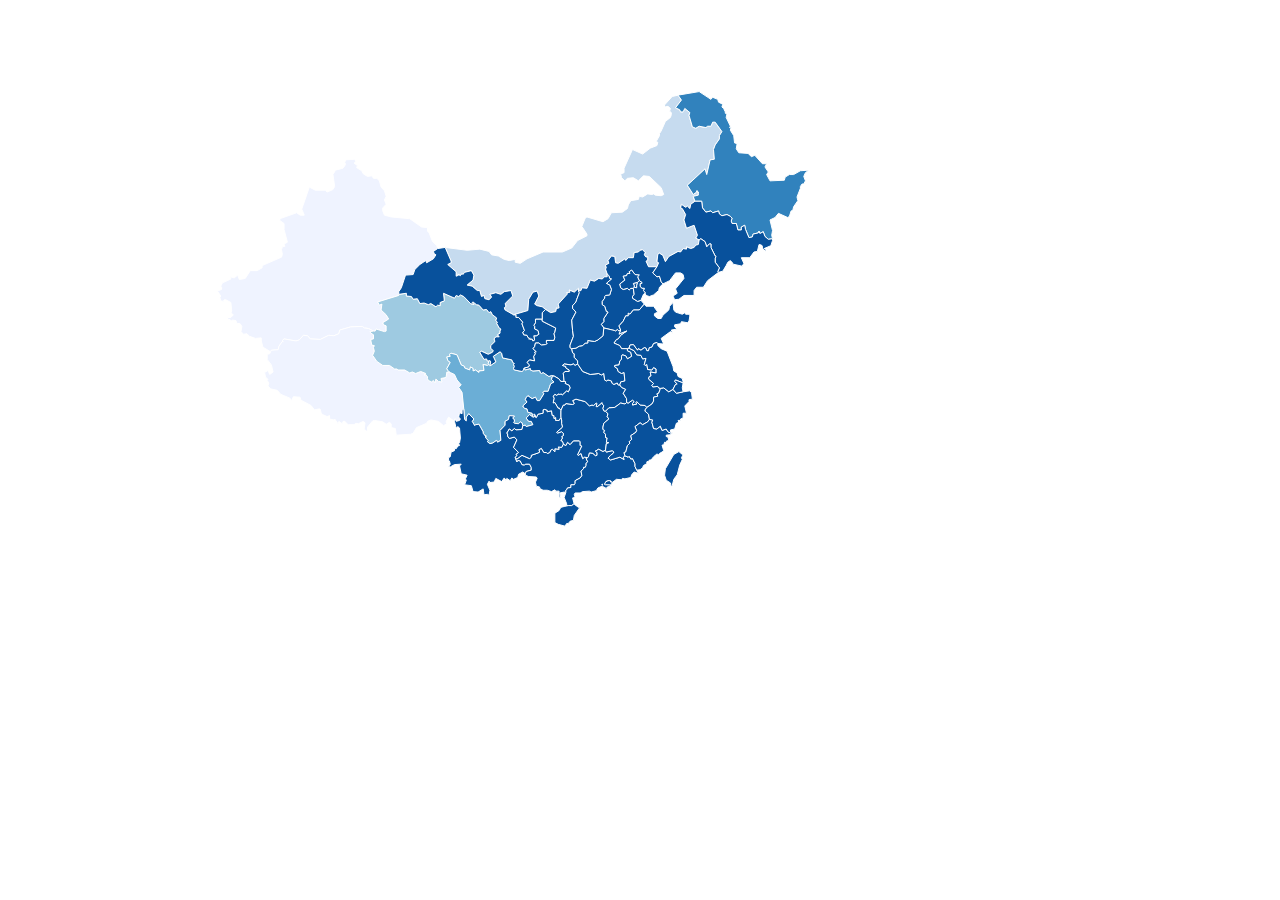
<file: huahai-analisis/testmap.html>
<!DOCTYPE html>
<html>
	<head>
		<meta charset="utf-8">
		<title></title>
		<script src='js/d3.min.js'></script>
	</head>
	<body>
		<svg id="svg"></svg>
	    <script>
	    var width=1024;
		var height=600;
		
		const projection = d3.geoMercator()
		    .scale(550)
		    .center([105, 38])
		    .translate([width / 2, height / 2]);
		
		const path = d3.geoPath().projection(projection);
		const svg = d3.select('#svg')
		    .attr('width', width)
		    .attr('height', height);
			
		//const colors = d3.scaleOrdinal(d3.Color.schemeBrBG[11]);
		var colors = d3.scaleQuantize([0, 7], d3.schemeBlues[6]);
		d3.json('./data/china3.json').then(data => {
			svg.selectAll('path')
			        .data(data.features)
			        .join('path')
			        .attr('d', path)
			        .attr('fill', function (d, i) {
			            return colors(i);
			        })
			        .attr('stroke', 'rgba(255, 255, 255, 1')
			        .attr('stroke-width', 1)
					.on('mouseover',function(d,i){
						d3.select(this)
						   .attr("fill","yellow");
					})
					.on('mouseout',function(d,i){
						d3.select(this).attr("fill", colors(i));
					});
		})
		 
	    </script>
	</body>
</html>
</file>
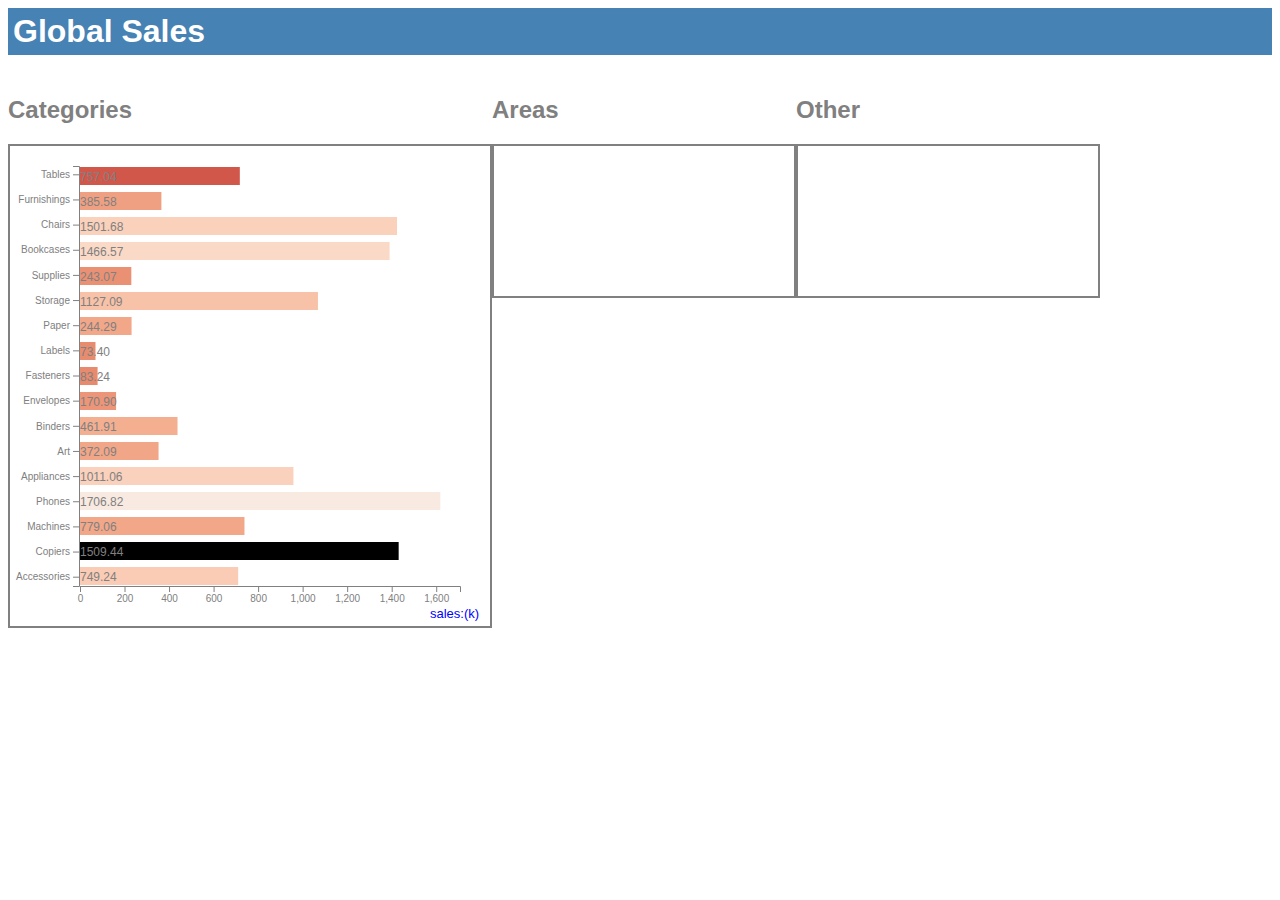
<file: src2/practice/2210273034 邱小淇 实验二(a).html>
<html>

<head>
  <style>
    body {
      font-family: Helvetica, Arial, sans-serif
    }

    h1 {
      background-color: steelblue;
      color:white;
      padding: 5px;
    }
    h2 {
      color: gray;
    }
    #CatergoryChart,#Map,#Other{
       border-width: 2px;
       border-color: gray;
       border-style: solid;
    }
    .mainView{
      display: flex;
    }
   
  </style>
</head>

<body>
  <h1>Global Sales</h1>
  <div class="mainView">
    <div>
      <h2>Categories</h2>
      <svg id="CatergoryChart">
		  <g id="rects"></g>
		  <g id="xAxis"></g>
		  <g id="yAxis"></g>
		  <g id="xtag"></g>
	  </svg>
    </div>
    <div>
      <h2>Areas</h2>
      <svg id="Map"></svg>
    </div>
    <div>
      <h2>Other</h2>
      <svg id="Other"></svg>
    </div>
  </div>
   <script src="../d3/d3.min.js"></script>
   <script>
	   var barCharWidth = 480;
	   var barCharHeight = 480;
	   var barCharPadding ={
		   top:20,
		   left:70,
		   bottom:40,
		   right:30,
	   };
	   //设置svg 长宽
	   var barChart = d3.select("#CatergoryChart")
	   .attr("width",barCharWidth)
	   .attr("height",barCharHeight);
	   
	   //读取数据
	   var barData;
	   d3.csv("../data/sub-categories-sales.csv",function(d){
		   return {
			   subCategory:d.SubCategory,
			   profit:+d.Profit,
			   sales:+d.Sales/1000 //把文本转化为数值 
		   };
	   }).then(function(data){
		   barData = data; 
		   drawBarChart();//根据barData绘制柱状图
	   });
	   function drawBarChart(){
		   console.log(barData)
		   //水平比例尺
		   var maxSales = d3.max(barData,function(d){
			   return d.sales;
		   });
		   var xScale = d3.scaleLinear()
		   .domain([0,maxSales]).nice()//输入值的范围
		   //.range([barCharPadding.left,barCharWidth-barCharPadding.right]);//输出位置范围[30-450]
			.range([0,1]);
		
			//垂直比例尺
			var yScale = d3.scaleBand()
			        .domain(d3.range(barData.map( function(d){
			          return d.subCategory;
			        }).length)) // 得到所有类别信息
			        .rangeRound([barCharPadding.top, barCharHeight - barCharPadding.bottom]) //[30-450] set the output range
			        .paddingInner(0.3);//设置柱状体间隔
			
			//定义比例 利润驱动的颜色
			var maxProfit = d3.max(barData,function(d){
				return d.profit;
			});
			var color = d3.scaleDiverging()
			.domain([-maxProfit,maxProfit])
			.interpolator(d3.interpolateRdBu);
			
			//绑定数据
			var bindings = d3.select("#rects").selectAll("rect")
			  .data(barData);
			var updateRects = bindings;
			var enterRects = bindings.enter();
			var exitRects = bindings.exit();
			
			//绘制柱状体
			enterRects.append('rect')
			.attr("width",function(d,i){
				return xScale(d.sales)*(barCharWidth-barCharPadding.left-barCharPadding.right);})
			.attr("height",yScale.bandwidth()) //bandwith 查看每个柱状体的宽度
			.attr("x", function(d,i){
			  return barCharPadding.left; //x始终是 第一个位置
			})
			.attr("y", function(d,i){
			  return yScale(i);
			  
			})
			.style("fill", function(d,i){
				return color(d.profit)
			});
			
			//添加数值
			enterRects.append("text")
			.text(function(d){return d.sales.toFixed (2);})
			.attr('x',function(d,i){
				return barCharPadding.left;
			})
			.attr('y',function(d,i){
				console.log(yScale(i))
				return yScale(i)+ yScale.bandwidth()/2+5;
			})
			.attr('fill','grey')
			.attr('font-size','12px')
			
			//添加x y轴坐标
			var ytag = d3.scaleBand().domain(barData.map(function(d){
				return d.subCategory;
			}))
			.range([barCharPadding.top,barCharHeight-barCharPadding.bottom])
			.paddingInner(0.3)
			var yAxis = d3.axisLeft(ytag)
			d3.select("#yAxis").call(yAxis)
			.attr("transform","translate("+(barCharPadding.left-1)+","+0 +")")
			.style("color","grey")
			.style("font-color","black")
			
			var xtag = d3.scaleLinear().domain([0,maxSales]).range([barCharPadding.left,barCharWidth-barCharPadding.right])
			var xAxis = d3.axisBottom(xtag)
			d3.select("#xAxis").call(xAxis)
			.attr("transform","translate("+0+","+ (barCharHeight - barCharPadding.bottom)+")")
			.style("color","grey")
			.style("font-color","black")
			
			//设置x轴文字
			d3.select("#xtag")
			.append("text")
			.text("sales:(k)")
			.attr("transform","translate("+(barCharWidth-barCharPadding.right*2)+","+(barCharHeight-barCharPadding.bottom/5)+")")
			.attr("font-family", "sans-serif")
			.attr("font-size", "13px")
			.attr("fill", "blue");
			
	   }
   </script>
</body>

</html>
</file>
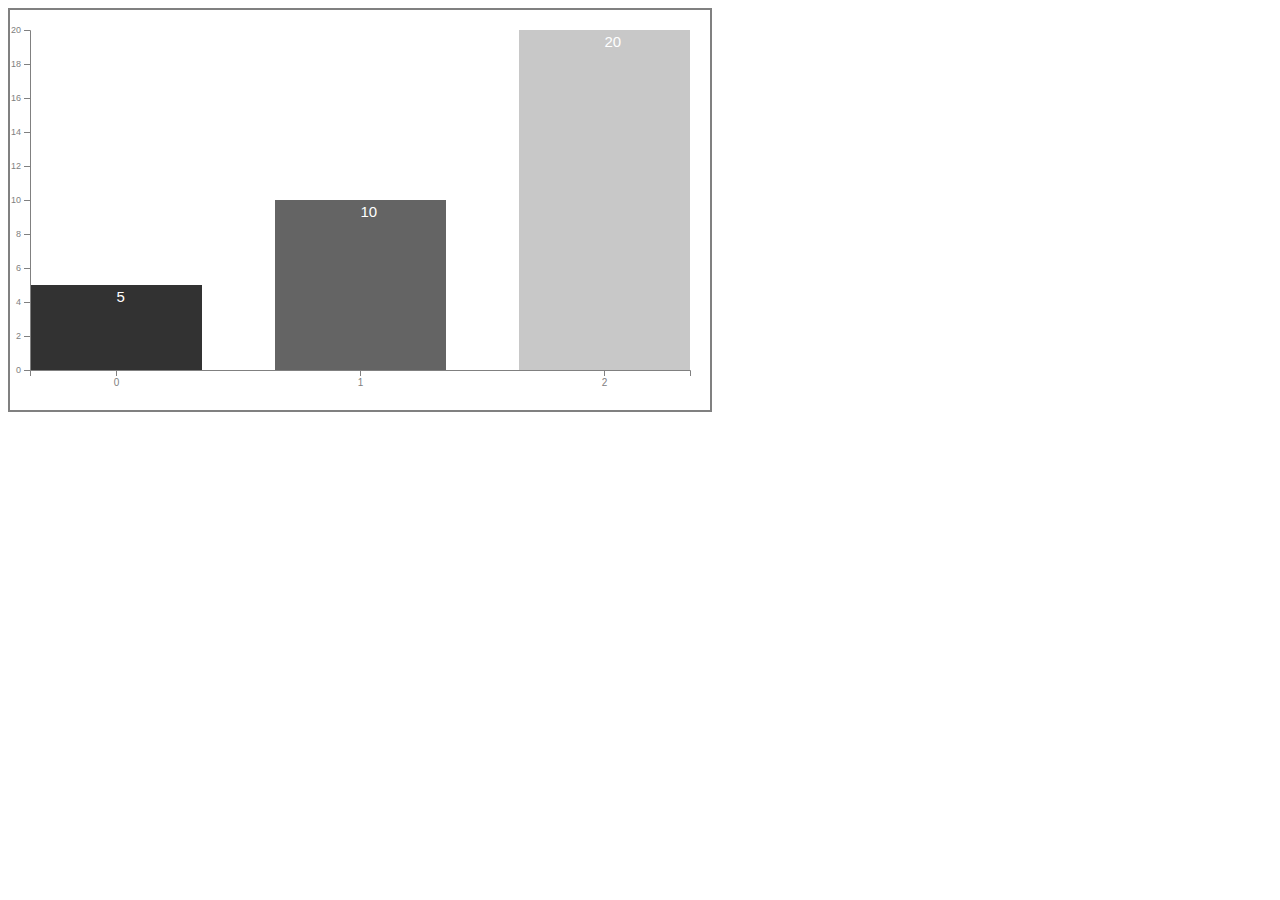
<file: src2/practice/2210273034_邱小淇_BarChart3(ToDo).html>
<!DOCTYPE html>
<html lang="en">

<head>
  <meta charset="UTF-8">
  <title>柱形图</title>
  <style>
  svg {
   border: 2px solid gray;
 }
 .axis path,
 .axis line {
 fill: none;
 stroke: red;
 shape-rendering: crispEdges;
 }
 .axis text {
 font-family: sans-serif;
 font-size: 11px;
 }
  </style>
</head>

<body>
  <svg>
    <g id="bars"></g>
    <g id = "xAxis"></g>
    <g id="yAxis"></g>
  </svg>
  <script src="../d3/d3.min.js"></script>
  <script>
    // 定义数组
    var dataSet = [50, 4, 12, 8];
    // 定义SVG
    var w = 700;
    var h = 400;
    var svg = d3.select("svg")
      .attr("width", w)
      .attr("height", h);
    var padding = {top: 20, left: 20, right: 20, bottom: 40};
    draw();
	
	//ToDo:在完成update和exit部分代码后打开注释将绘制正确，否则错误
	dataSet = [5, 10, 20]; 
	draw();

    // 绘画函数 draw()
    function draw() {
      // 绑定数据
      var bindings = d3.select("#bars").selectAll("rect")
        .data(dataSet);
      var updateRects = bindings;
      var enterRects = bindings.enter();
      var exitRects = bindings.exit();
	
	  
      var yScale = d3.scaleLinear()
      .domain([0, d3.max(dataSet)]) // input domain
      .range([h-padding.bottom, padding.top]);

      var xScale = d3.scaleBand()
      .domain(d3.range(dataSet.length))
      .rangeRound([padding.left, w-padding.right])
      .paddingInner(0.3)
	  //添加tag标签
	  var texttag = d3.select("#bars").selectAll("text")
	  .data(dataSet)
	  var updatetag = texttag;
	  var entertag = updatetag.enter();
	  var exittag = texttag.exit();
	  
      //完成enter部分处理方法
      enterRects.append("rect")
      .attr("width", xScale.bandwidth())
      .attr("height", function(d){
        return yScale(0)-yScale(d);
      })
      .attr("x", function(d,i){
        return xScale(i);
      })
      .attr("y", function(d,i){
        return yScale(d);
      })
      //.style("fill", "steelblue");
	  .attr("fill", function(d) {
	  return "rgb("+(d*10%254)+","+(d*10%254)+","+(d*10%254)+")";
	  });
	  // 添加标签
	  entertag.append("text")
	  .text(function(d){
		  return d;
	  })
	  .attr("x",function(d,i){
		  return xScale(i)+ xScale.bandwidth()/2;
	  })
	  .attr("y",function(d){
		  return yScale(d) + 17;
	  })
	  .attr("fill","steelblue")
	  .attr("font-family", "sans-serif")
	  .attr("font-size", "15px");
	  
	 
     // ToDo: 完成update部分处理方法
	 updateRects.attr('width',xScale.bandwidth())
	 .attr('height',function(d){
		 return yScale(0)-yScale(d);
	 })
	 .attr('x',function(d,i){
		 return xScale(i);
	 })
	 .attr('y',function(d,i){
		 return yScale(d);
	 })
	 .text(function(d){
		 return d;
	 })
	 .attr('fill',function(d){
		 return "rgb("+(d*10%254)+","+(d*10%254)+","+(d*10%254)+")";
	 });
	 
	 updatetag.text(function(d){
		  return d;
	  })
	  .attr("x",function(d,i){
		  return xScale(i)+ xScale.bandwidth()/2;
	  })
	  .attr("y",function(d){
		  return yScale(d) + 17;
	  })
	  .attr("fill","white")
	  .attr("font-family", "sans-serif")
	  .attr("font-size", "15px")
	 //.style('fill','black')
     // ToDo: 完成exit部分处理方法
	 exitRects.remove();
	 exittag.remove();
	  
	  
     // 绘制X坐标轴
     var xAxis = d3.axisBottom(xScale);
     d3.select("#xAxis").call(xAxis)
     .attr("transform","translate(0," + yScale.range()[0] +")")
	 .style("color","grey")
	 .style("font-color","black")
     // Todo: 绘制Y坐标轴。
	 var yAxis = d3.axisLeft(yScale);
	 d3.select("#yAxis").call(yAxis)
	 .attr("transform","translate("+padding.left+","+ 0 +")")
	 .style("font-size","9px")
	 .style("color","grey")
   }
  </script>
</body>
</html>
</file>
